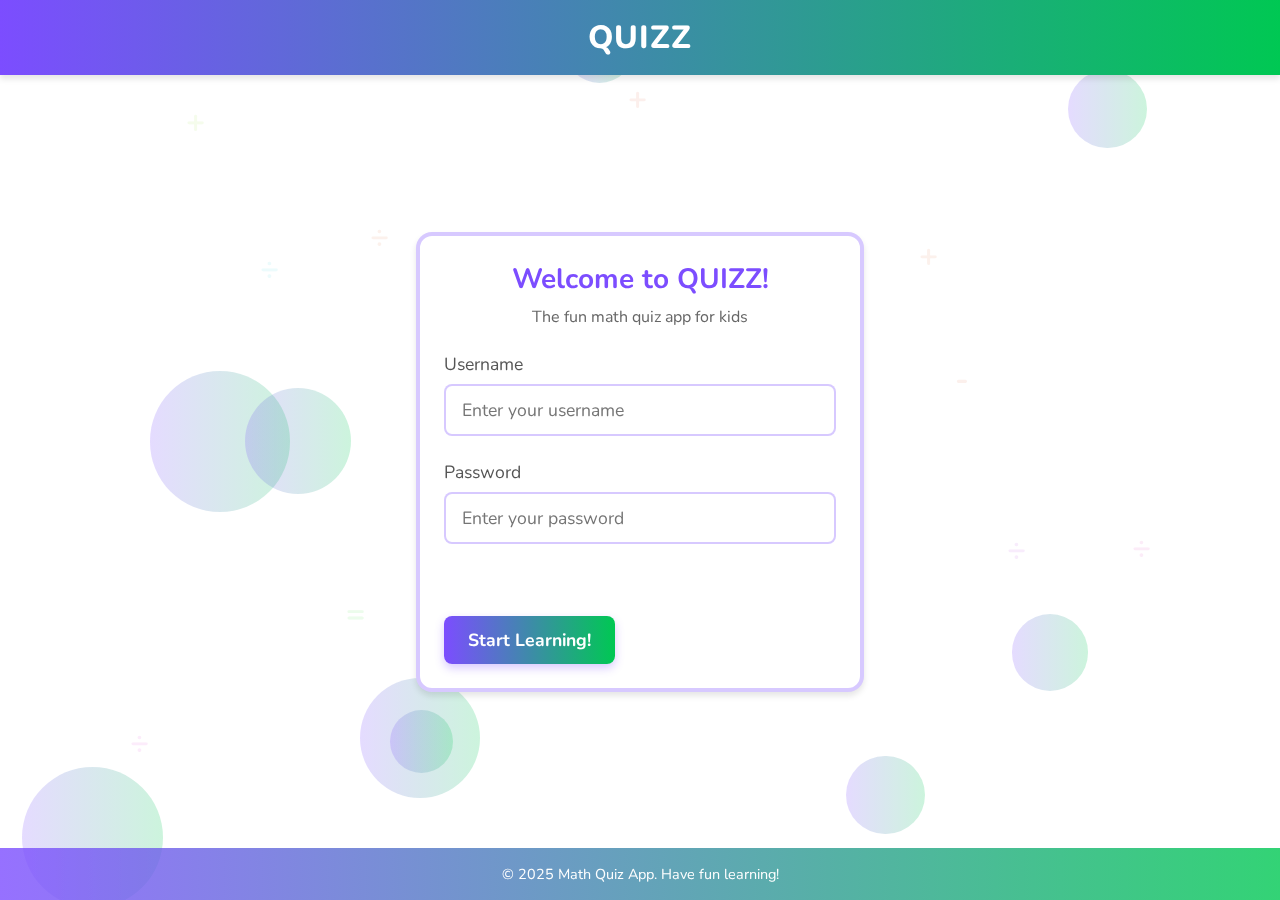
<file: index.html>
<!DOCTYPE html>
<html lang="en">
<head>
  <meta charset="UTF-8">
  <meta name="viewport" content="width=device-width, initial-scale=1.0">
  <title>QUIZZ - Math Quiz App</title>
  <link rel="stylesheet" href="styles.css">
  <link rel="stylesheet" href="https://fonts.googleapis.com/css2?family=Nunito:wght@400;600;700;800&display=swap">
</head>
<body>
  <div class="background-elements"></div>

  <header>
    <div class="container">
      <div class="logo">
        <h1>QUIZZ</h1>
      </div>
    </div>
  </header>

  <main>
    <div class="container">
      <!-- Login Screen -->
      <div id="login-screen" class="card">
        <div class="card-header">
          <h2>Welcome to QUIZZ!</h2>
          <p>The fun math quiz app for kids</p>
        </div>
        <div class="card-content">
          <div class="form-group">
            <label for="username">Username</label>
            <input type="text" id="username" placeholder="Enter your username">
          </div>
          <div class="form-group">
            <label for="password">Password</label>
            <input type="password" id="password" placeholder="Enter your password">
          </div>
          <p id="login-error" class="error-message"></p>
        </div>
        <div class="card-footer">
          <button id="login-btn" class="btn btn-primary">Start Learning!</button>
        </div>
      </div>

      <!-- Dashboard -->
      <div id="dashboard" class="card" style="display: none;">
        <div class="card-header">
          <h2>Welcome, <span id="user-greeting">Friend</span>!</h2>
          <p>What would you like to do today?</p>
        </div>
        <div class="card-content">
          <button id="show-quiz-btn" class="btn btn-primary btn-large">Start Math Quiz</button>
          <button id="show-ask-btn" class="btn btn-accent btn-large">Ask a Question</button>
        </div>
      </div>

      <!-- Quiz Options -->
      <div id="quiz-options" class="card" style="display: none;">
        <div class="card-header">
          <h2>Quiz Options</h2>
          <p>Choose your quiz level and type</p>
        </div>
        <div class="card-content">
          <div class="form-group">
            <label for="level">Select Level</label>
            <select id="level">
              <option value="1">Level 1</option>
              <option value="2">Level 2</option>
              <option value="3">Level 3</option>
              <option value="4">Level 4</option>
              <option value="5">Level 5</option>
              <option value="6">Level 6</option>
              <option value="7">Level 7</option>
              <option value="8">Level 8</option>
              <option value="9">Level 9</option>
              <option value="10">Level 10</option>
            </select>
          </div>
          <div class="form-group">
            <label for="quiz-type">Select Quiz Type</label>
            <select id="quiz-type">
              <option value="addition">Addition (+)</option>
              <option value="subtraction">Subtraction (-)</option>
              <option value="multiplication">Multiplication (×)</option>
              <option value="division">Division (÷)</option>
            </select>
          </div>
        </div>
        <div class="card-footer">
          <button id="back-to-dashboard" class="btn btn-outline">Back</button>
          <button id="start-quiz" class="btn btn-primary">Start Quiz</button>
        </div>
      </div>

      <!-- Quiz Container -->
      <div id="quiz-container" class="card" style="display: none;">
        <div class="card-header">
          <div class="quiz-stats">
            <div class="stat">Score: <span id="score">0</span></div>
            <div class="stat"><span id="time-left">600</span>s</div>
          </div>
          <div class="progress-bar">
            <div id="timer-progress" class="progress"></div>
          </div>
          <h2>Question <span id="question-count">1</span></h2>
        </div>
        <div class="card-content">
          <div class="question-box">
            <p id="current-question">5 + 3 = ?</p>
          </div>
          <p id="answer-feedback" class="error-message" style="text-align: center;"></p>
          <div class="form-group">
            <input type="number" id="user-answer" placeholder="Type your answer...">
          </div>
        </div>
        <div class="card-footer">
          <button id="end-quiz" class="btn btn-outline">End Quiz</button>
          <button id="submit-answer" class="btn btn-primary">Submit</button>
        </div>
      </div>

      <!-- Ask Question -->
      <div id="ask-question" class="card" style="display: none;">
        <div class="card-header">
          <h2>Ask a Question</h2>
          <p>Type any math question and I'll try to answer it</p>
        </div>
        <div class="card-content">
          <div class="form-group">
            <input type="text" id="user-question" placeholder="Type a math question like '5 + 3'">
          </div>
          <div id="answer-box" class="answer-box" style="display: none;">
            <p id="answer-output"></p>
          </div>
        </div>
        <div class="card-footer">
          <button id="back-from-ask" class="btn btn-outline">Back</button>
          <button id="ask-btn" class="btn btn-accent">Ask</button>
        </div>
      </div>

      <!-- Score Box -->
      <div id="score-box" class="score-box" style="display: none;">
        <h3>Your Score</h3>
        <p><span id="final-score">0</span> / <span id="total-questions">0</span></p>
        <button id="back-to-dashboard-from-score" class="btn btn-outline" style="margin-top: 1.5rem;">
          Back to Dashboard
        </button>
      </div>

    </div>
  </main>

  <footer>
    <div class="container">
      <p>© 2025 Math Quiz App. Have fun learning!</p>
    </div>
  </footer>

  <script src="script.js"></script>
</body>
</html>
</file>
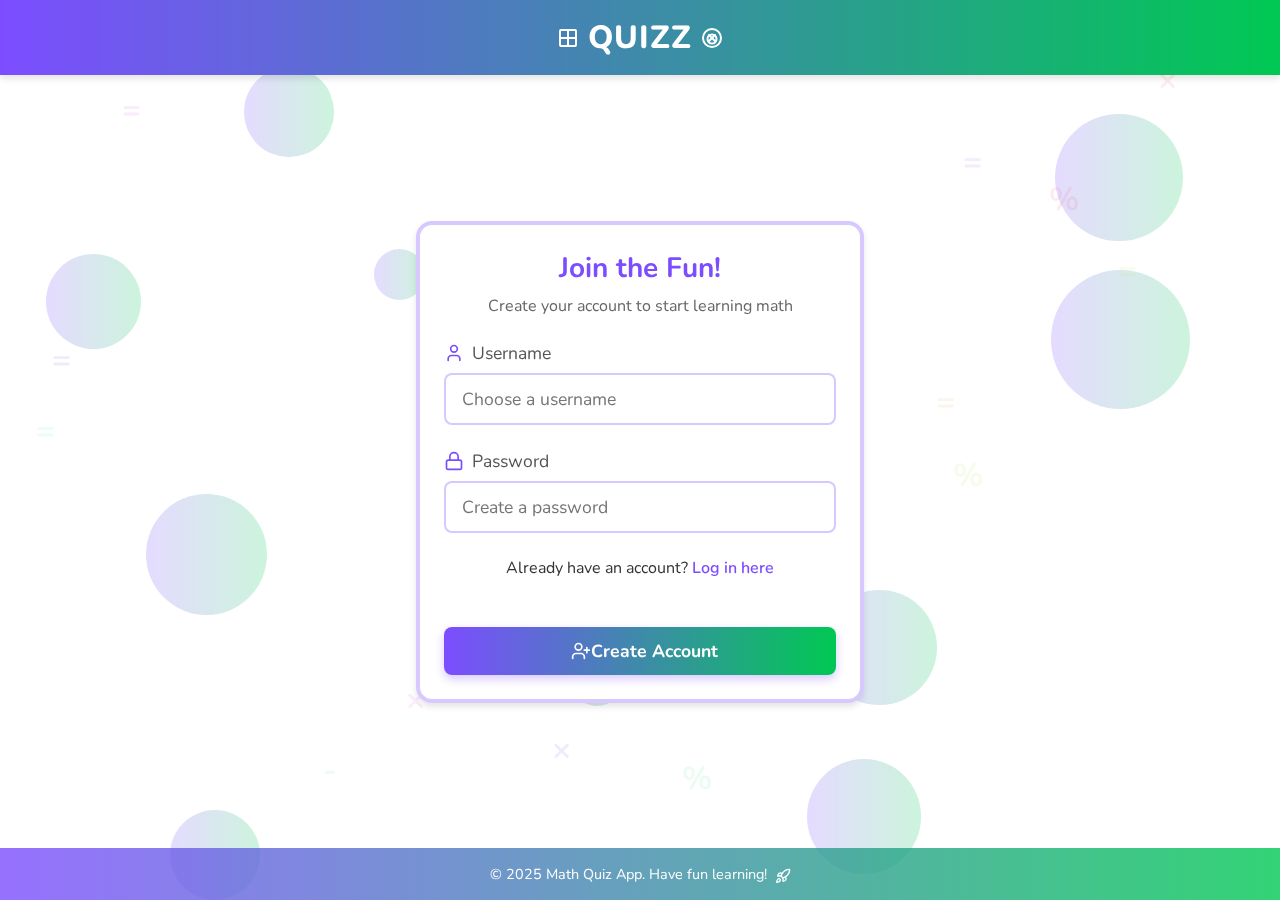
<file: register.html>
<!DOCTYPE html>
<html lang="en">
<head>
  <meta charset="UTF-8">
  <meta name="viewport" content="width=device-width, initial-scale=1.0">
  <title>Register - QUIZZ</title>
  <link rel="stylesheet" href="styles.css">
  <link rel="stylesheet" href="https://fonts.googleapis.com/css2?family=Nunito:wght@400;600;700;800&display=swap">
  <style>
    /* Additional styles specific to registration page */
    .success-message {
      color: var(--success);
      font-weight: 600;
      text-align: center;
      margin-top: 0.5rem;
    }
    
    .login-link {
      text-align: center;
      margin-top: 1rem;
    }
    
    .login-link a {
      color: var(--primary);
      text-decoration: none;
      font-weight: 600;
      transition: all 0.3s ease;
    }
    
    .login-link a:hover {
      text-decoration: underline;
      color: var(--primary-dark);
    }
  </style>
</head>
<body>
  <div class="background-elements"></div>

  <header>
    <div class="container">
      <div class="logo">
        <svg xmlns="http://www.w3.org/2000/svg" width="24" height="24" viewBox="0 0 24 24" fill="none" stroke="currentColor" stroke-width="2" stroke-linecap="round" stroke-linejoin="round" class="icon"><rect width="16" height="16" x="4" y="4" rx="1"/><path d="M4 12h16"/><path d="M12 4v16"/></svg>
        <h1>QUIZZ</h1>
        <svg xmlns="http://www.w3.org/2000/svg" width="24" height="24" viewBox="0 0 24 24" fill="none" stroke="currentColor" stroke-width="2" stroke-linecap="round" stroke-linejoin="round" class="icon"><circle cx="12" cy="12" r="9"/><path d="M12 17.5c2.5 0 4.5-2 4.5-4.5s-2-4.5-4.5-4.5-4.5 2-4.5 4.5 2 4.5 4.5 4.5z"/><path d="m9 9 6 6"/><path d="m15 9-6 6"/></svg>
      </div>
    </div>
  </header>

  <main>
    <div class="container">
      <div class="card">
        <div class="card-header">
          <h2>Join the Fun!</h2>
          <p>Create your account to start learning math</p>
        </div>
        <div class="card-content">
          <div class="form-group">
            <label for="reg-username">
              <svg xmlns="http://www.w3.org/2000/svg" width="20" height="20" viewBox="0 0 24 24" fill="none" stroke="currentColor" stroke-width="2" stroke-linecap="round" stroke-linejoin="round" class="icon"><path d="M19 21v-2a4 4 0 0 0-4-4H9a4 4 0 0 0-4 4v2"/><circle cx="12" cy="7" r="4"/></svg>
              Username
            </label>
            <input type="text" id="reg-username" placeholder="Choose a username">
          </div>
          <div class="form-group">
            <label for="reg-password">
              <svg xmlns="http://www.w3.org/2000/svg" width="20" height="20" viewBox="0 0 24 24" fill="none" stroke="currentColor" stroke-width="2" stroke-linecap="round" stroke-linejoin="round" class="icon"><rect width="18" height="11" x="3" y="11" rx="2" ry="2"/><path d="M7 11V7a5 5 0 0 1 10 0v4"/></svg>
              Password
            </label>
            <input type="password" id="reg-password" placeholder="Create a password">
          </div>
          <p id="register-result" class="error-message"></p>
          <div class="login-link">
            Already have an account? <a href="index.html">Log in here</a>
          </div>
        </div>
        <div class="card-footer">
          <button id="register-btn" class="btn btn-primary" style="width: 100%;">
            <svg xmlns="http://www.w3.org/2000/svg" width="20" height="20" viewBox="0 0 24 24" fill="none" stroke="currentColor" stroke-width="2" stroke-linecap="round" stroke-linejoin="round" class="icon"><path d="M16 21v-2a4 4 0 0 0-4-4H6a4 4 0 0 0-4 4v2"/><circle cx="9" cy="7" r="4"/><line x1="19" x2="19" y1="8" y2="14"/><line x1="22" x2="16" y1="11" y2="11"/></svg>
            Create Account
          </button>
        </div>
      </div>
    </div>
  </main>

  <footer>
    <div class="container">
      <p>© 2025 Math Quiz App. Have fun learning!
        <svg xmlns="http://www.w3.org/2000/svg" width="16" height="16" viewBox="0 0 24 24" fill="none" stroke="currentColor" stroke-width="2" stroke-linecap="round" stroke-linejoin="round" class="icon bounce"><path d="M4.5 16.5c-1.5 1.26-2 5-2 5s3.74-.5 5-2c.71-.84.7-2.13-.09-2.91a2.18 2.18 0 0 0-2.91-.09z"/><path d="m12 15-3-3a22 22 0 0 1 2-3.95A12.88 12.88 0 0 1 22 2c0 2.72-.78 7.5-6 11a22.35 22.35 0 0 1-4 2z"/><path d="M9 12H4s.55-3.03 2-4c1.62-1.08 5 0 5 0"/><path d="M12 15v5s3.03-.55 4-2c1.08-1.62 0-5 0-5"/></svg>
      </p>
    </div>
  </footer>

  <script>
    // Create background elements
    function createBackgroundElements() {
      const backgroundEl = document.querySelector('.background-elements');
      
      // Create bubbles
      for (let i = 0; i < 10; i++) {
        const bubble = document.createElement('div');
        bubble.className = 'bubble';
        bubble.style.width = `${Math.random() * 100 + 50}px`;
        bubble.style.height = bubble.style.width;
        bubble.style.left = `${Math.random() * 100}%`;
        bubble.style.top = `${Math.random() * 100}%`;
        bubble.style.animationDuration = `${Math.random() * 10 + 5}s`;
        backgroundEl.appendChild(bubble);
      }
      
      // Create math symbols
      const symbols = ['+', '-', '×', '÷', '=', '%'];
      for (let i = 0; i < 15; i++) {
        const symbol = document.createElement('div');
        symbol.className = 'math-symbol';
        symbol.textContent = symbols[Math.floor(Math.random() * symbols.length)];
        symbol.style.left = `${Math.random() * 100}%`;
        symbol.style.top = `${Math.random() * 100}%`;
        symbol.style.color = `hsl(${Math.random() * 360}, 70%, 70%)`;
        symbol.style.animationDuration = `${Math.random() * 20 + 10}s`;
        backgroundEl.appendChild(symbol);
      }
    }

    // Call the function when the page loads
    document.addEventListener('DOMContentLoaded', createBackgroundElements);

    // Registration functionality
    document.getElementById("register-btn").addEventListener("click", function () {
      const username = document.getElementById("reg-username").value;
      const password = document.getElementById("reg-password").value;
      const resultElement = document.getElementById("register-result");

      // Validate inputs
      if (!username.trim()) {
        resultElement.textContent = "Please enter a username";
        resultElement.className = "error-message";
        return;
      }

      if (!password.trim() || password.length < 4) {
        resultElement.textContent = "Password must be at least 4 characters";
        resultElement.className = "error-message";
        return;
      }

      fetch("register.php", {
        method: "POST",
        headers: {
          "Content-Type": "application/x-www-form-urlencoded"
        },
        body: `username=${encodeURIComponent(username)}&password=${encodeURIComponent(password)}`
      })
        .then(res => res.text())
        .then(data => {
          if (data.trim() === "success") {
            resultElement.textContent = "Registration successful! You can now log in.";
            resultElement.className = "success-message";
            
            // Show confetti for successful registration
            showConfetti();
            
            // Clear the form
            document.getElementById("reg-username").value = "";
            document.getElementById("reg-password").value = "";
          } else {
            resultElement.textContent = data.trim();
            resultElement.className = "error-message";
          }
        })
        .catch(err => {
          resultElement.textContent = "Error connecting to server.";
          resultElement.className = "error-message";
          console.error(err);
        });
    });

    // Function to show confetti animation
    function showConfetti() {
      for (let i = 0; i < 50; i++) {
        const confetti = document.createElement('div');
        confetti.className = 'confetti';
        confetti.style.left = `${Math.random() * 100}%`;
        confetti.style.backgroundColor = `hsl(${Math.random() * 360}, 100%, 50%)`;
        confetti.style.animationDelay = `${Math.random() * 0.5}s`;
        document.body.appendChild(confetti);
        
        // Remove confetti after animation
        setTimeout(() => {
          confetti.remove();
        }, 3000);
      }
    }
  </script>
</body>
</html>
</file>
<file: styles.css>
/* Base styles */
:root {
  --primary: #7c4dff;
  --primary-light: #b47cff;
  --primary-dark: #3f1dcb;
  --secondary: #00c853;
  --secondary-light: #5efc82;
  --secondary-dark: #009624;
  --accent: #ff4081;
  --accent-light: #ff79b0;
  --accent-dark: #c60055;
  --background: #ffffff;
  --foreground: #333333;
  --error: #f44336;
  --success: #4caf50;
  --border-radius: 16px;
  --shadow: 0 4px 6px rgba(0, 0, 0, 0.1);
  --shadow-hover: 0 8px 15px rgba(0, 0, 0, 0.15);
}

* {
  margin: 0;
  padding: 0;
  box-sizing: border-box;
  font-family: 'Nunito', sans-serif;
}

body {
  background-color: var(--background);
  color: var(--foreground);
  min-height: 100vh;
  display: flex;
  flex-direction: column;
  position: relative;
  overflow-x: hidden;
}

.container {
  width: 100%;
  max-width: 480px;
  margin: 0 auto;
  padding: 0 1rem;
}

/* Header */
header {
  background: linear-gradient(to right, var(--primary), var(--secondary));
  color: white;
  padding: 1rem 0;
  box-shadow: var(--shadow);
}

header .logo {
  display: flex;
  align-items: center;
  justify-content: center;
}

header h1 {
  font-size: 2rem;
  font-weight: 800;
  margin: 0 0.5rem;
  letter-spacing: 1px;
}

/* Main content */
main {
  flex: 1;
  display: flex;
  align-items: center;
  justify-content: center;
  padding: 2rem 0;
}

/* Card styles */
.card {
  background-color: white;
  border-radius: var(--border-radius);
  box-shadow: var(--shadow);
  width: 100%;
  max-width: 480px;
  overflow: hidden;
  border: 4px solid rgba(124, 77, 255, 0.3);
  animation: fadeIn 0.5s ease-out;
}

.card-header {
  padding: 1.5rem;
  text-align: center;
}

.card-header h2 {
  font-size: 1.75rem;
  color: var(--primary);
  margin-bottom: 0.5rem;
}

.card-header p {
  color: #666;
  font-size: 1rem;
}

.card-content {
  padding: 0 1.5rem 1.5rem;
}

.card-footer {
  padding: 1.5rem;
  display: flex;
  justify-content: space-between;
  align-items: center;
}

/* Form elements */
.form-group {
  margin-bottom: 1.5rem;
}

.form-group label {
  display: flex;
  align-items: center;
  font-size: 1.1rem;
  margin-bottom: 0.5rem;
  color: #555;
}

.form-group label .icon {
  margin-right: 0.5rem;
  color: var(--primary);
}

input, select {
  width: 100%;
  padding: 0.75rem 1rem;
  font-size: 1.1rem;
  border: 2px solid rgba(124, 77, 255, 0.3);
  border-radius: 0.5rem;
  outline: none;
  transition: all 0.3s ease;
}

input:focus, select:focus {
  border-color: var(--primary);
  box-shadow: 0 0 0 3px rgba(124, 77, 255, 0.2);
}

.help-text {
  font-size: 0.85rem;
  color: #777;
  margin-top: 0.25rem;
}

/* Buttons */
.btn {
  display: flex;
  align-items: center;
  justify-content: center;
  padding: 0.75rem 1.5rem;
  font-size: 1.1rem;
  font-weight: 700;
  border-radius: 0.5rem;
  cursor: pointer;
  transition: all 0.3s ease;
  border: none;
  outline: none;
}

.btn .icon {
  margin-right: 0.5rem;
}

.btn .icon:last-child {
  margin-right: 0;
  margin-left: 0.5rem;
}

.btn-primary {
  background: linear-gradient(to right, var(--primary), var(--secondary));
  color: white;
  box-shadow: 0 4px 10px rgba(124, 77, 255, 0.3);
}

.btn-primary:hover {
  opacity: 0.9;
  transform: translateY(-2px);
  box-shadow: 0 6px 15px rgba(124, 77, 255, 0.4);
}

.btn-accent {
  background: linear-gradient(to right, var(--accent), var(--accent-light));
  color: white;
  box-shadow: 0 4px 10px rgba(255, 64, 129, 0.3);
}

.btn-accent:hover {
  opacity: 0.9;
  transform: translateY(-2px);
  box-shadow: 0 6px 15px rgba(255, 64, 129, 0.4);
}

.btn-outline {
  background: transparent;
  border: 2px solid rgba(124, 77, 255, 0.3);
  color: var(--primary);
}

.btn-outline:hover {
  background: rgba(124, 77, 255, 0.05);
}

.btn-large {
  width: 100%;
  padding: 1rem;
  margin-bottom: 1rem;
  font-size: 1.25rem;
}

/* Quiz specific styles */
.quiz-stats {
  display: flex;
  justify-content: space-between;
  margin-bottom: 0.5rem;
}

.stat {
  display: flex;
  align-items: center;
  font-weight: 700;
}

.stat .icon {
  margin-right: 0.5rem;
}

.progress-bar {
  height: 8px;
  background-color: rgba(124, 77, 255, 0.2);
  border-radius: 4px;
  overflow: hidden;
  margin-bottom: 1rem;
}

.progress {
  height: 100%;
  background: linear-gradient(to right, var(--primary), var(--secondary));
  width: 100%;
  transition: width 1s linear;
}

.question-box {
  background: linear-gradient(to right, rgba(124, 77, 255, 0.1), rgba(0, 200, 83, 0.1));
  padding: 1.5rem;
  border-radius: 0.75rem;
  margin-bottom: 1.5rem;
  text-align: center;
  box-shadow: inset 0 2px 5px rgba(0, 0, 0, 0.05);
}

.question-box p {
  font-size: 2rem;
  font-weight: 700;
}

.answer-box {
  background: linear-gradient(to right, rgba(255, 64, 129, 0.1), rgba(255, 121, 176, 0.1));
  padding: 1.5rem;
  border-radius: 0.75rem;
  margin-top: 1.5rem;
  display: flex;
  align-items: flex-start;
  gap: 0.75rem;
  box-shadow: inset 0 2px 5px rgba(0, 0, 0, 0.05);
}

.answer-box .icon {
  color: var(--accent);
  margin-top: 0.25rem;
}

.answer-box p {
  font-size: 1.25rem;
  font-weight: 500;
}

.footer-text {
  display: flex;
  align-items: center;
  color: #777;
  margin: 0 auto;
}

.footer-text .icon {
  margin-right: 0.5rem;
}

.error-message {
  color: var(--error);
  text-align: center;
  margin-top: 0.5rem;
  font-weight: 600;
}

/* Correct/Incorrect answer styles */
.correct-answer {
  border-color: var(--success) !important;
  background-color: rgba(76, 175, 80, 0.1);
}

.incorrect-answer {
  border-color: var(--error) !important;
  background-color: rgba(244, 67, 54, 0.1);
}

/* Footer */
footer {
  background: linear-gradient(to right, rgba(124, 77, 255, 0.8), rgba(0, 200, 83, 0.8));
  color: white;
  text-align: center;
  padding: 1rem 0;
  font-size: 0.9rem;
}

footer .icon {
  vertical-align: middle;
  margin-left: 0.25rem;
}

/* Background elements */
.background-elements {
  position: fixed;
  top: 0;
  left: 0;
  width: 100%;
  height: 100%;
  z-index: -1;
  overflow: hidden;
}

/* Animations */
@keyframes fadeIn {
  from {
    opacity: 0;
    transform: translateY(10px);
  }
  to {
    opacity: 1;
    transform: translateY(0);
  }
}

@keyframes float {
  0%, 100% {
    transform: translateY(0) scale(1);
  }
  50% {
    transform: translateY(-20px) scale(1.05);
  }
}

@keyframes spin {
  0% {
    transform: rotate(0deg);
  }
  100% {
    transform: rotate(360deg);
  }
}

@keyframes confetti-fall {
  0% {
    transform: translateY(-50px) rotate(0deg);
    opacity: 1;
  }
  100% {
    transform: translateY(100vh) rotate(720deg);
    opacity: 0;
  }
}

.bubble {
  position: absolute;
  border-radius: 50%;
  background: linear-gradient(to right, rgba(124, 77, 255, 0.2), rgba(0, 200, 83, 0.2));
  animation: float 8s infinite ease-in-out;
  z-index: -1;
}

.math-symbol {
  position: absolute;
  font-size: 2rem;
  font-weight: bold;
  opacity: 0.15;
  animation: spin 10s infinite linear;
  z-index: -1;
}

.confetti {
  position: absolute;
  width: 10px;
  height: 10px;
  background-color: #f0f;
  animation: confetti-fall 3s ease-in-out forwards;
  z-index: 100;
}

.pulse {
  animation: pulse 2s infinite;
}

@keyframes pulse {
  0% {
    transform: scale(1);
  }
  50% {
    transform: scale(1.1);
  }
  100% {
    transform: scale(1);
  }
}

.bounce {
  animation: bounce 2s infinite;
}

@keyframes bounce {
  0%, 100% {
    transform: translateY(0);
  }
  50% {
    transform: translateY(-5px);
  }
}

/* Responsive styles */
@media (max-width: 480px) {
  .card {
    border-radius: 12px;
  }
  
  .card-header h2 {
    font-size: 1.5rem;
  }
  
  .btn {
    padding: 0.6rem 1.2rem;
    font-size: 1rem;
  }
  
  .question-box p {
    font-size: 1.75rem;
  }
}
.score-box {
  background: linear-gradient(to right, rgba(76, 175, 80, 0.1), rgba(124, 77, 255, 0.1));
  border: 2px solid rgba(124, 77, 255, 0.3);
  border-radius: 0.75rem;
  padding: 1.5rem;
  margin-top: 1.5rem;
  text-align: center;
  box-shadow: var(--shadow);
  animation: fadeIn 0.5s ease-out;
}

.score-box h3 {
  font-size: 1.5rem;
  color: var(--primary-dark);
  margin-bottom: 0.5rem;
}

.score-box p {
  font-size: 2rem;
  font-weight: 800;
  color: var(--success);
}
</file>
